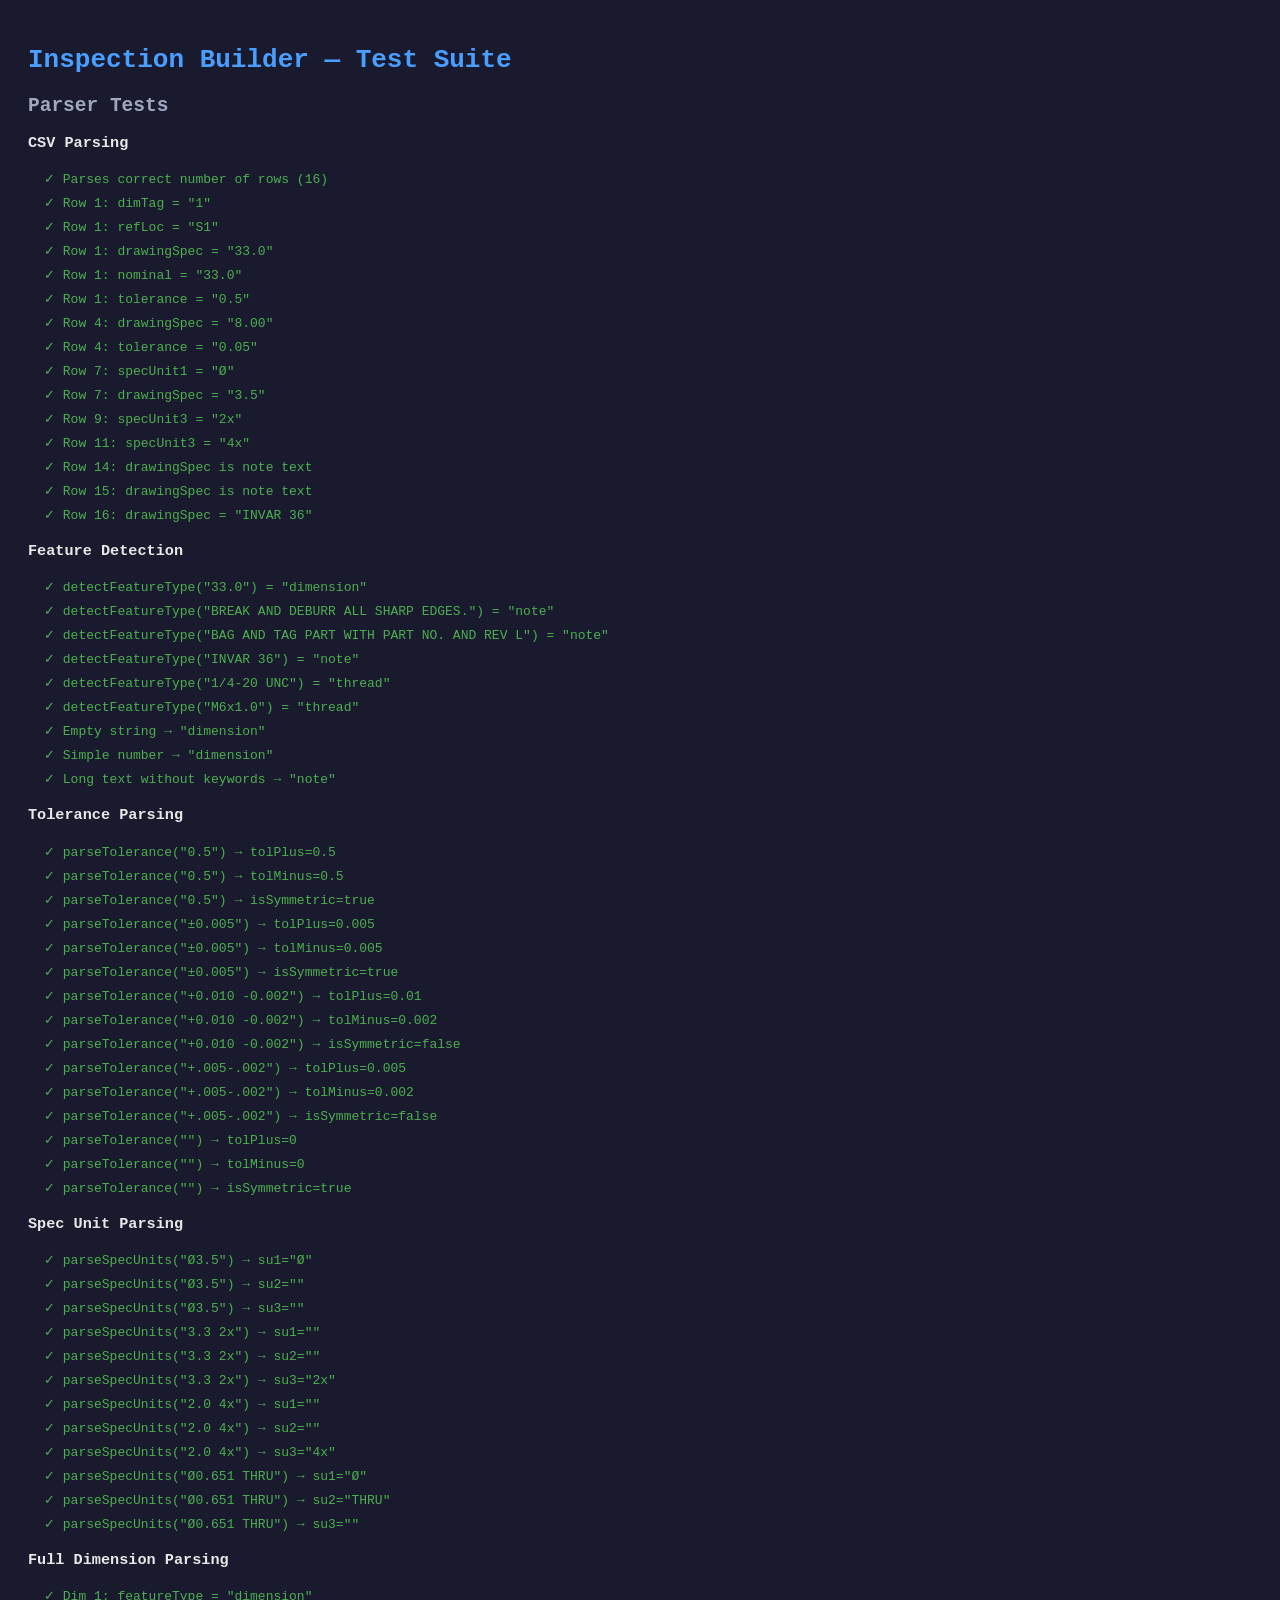
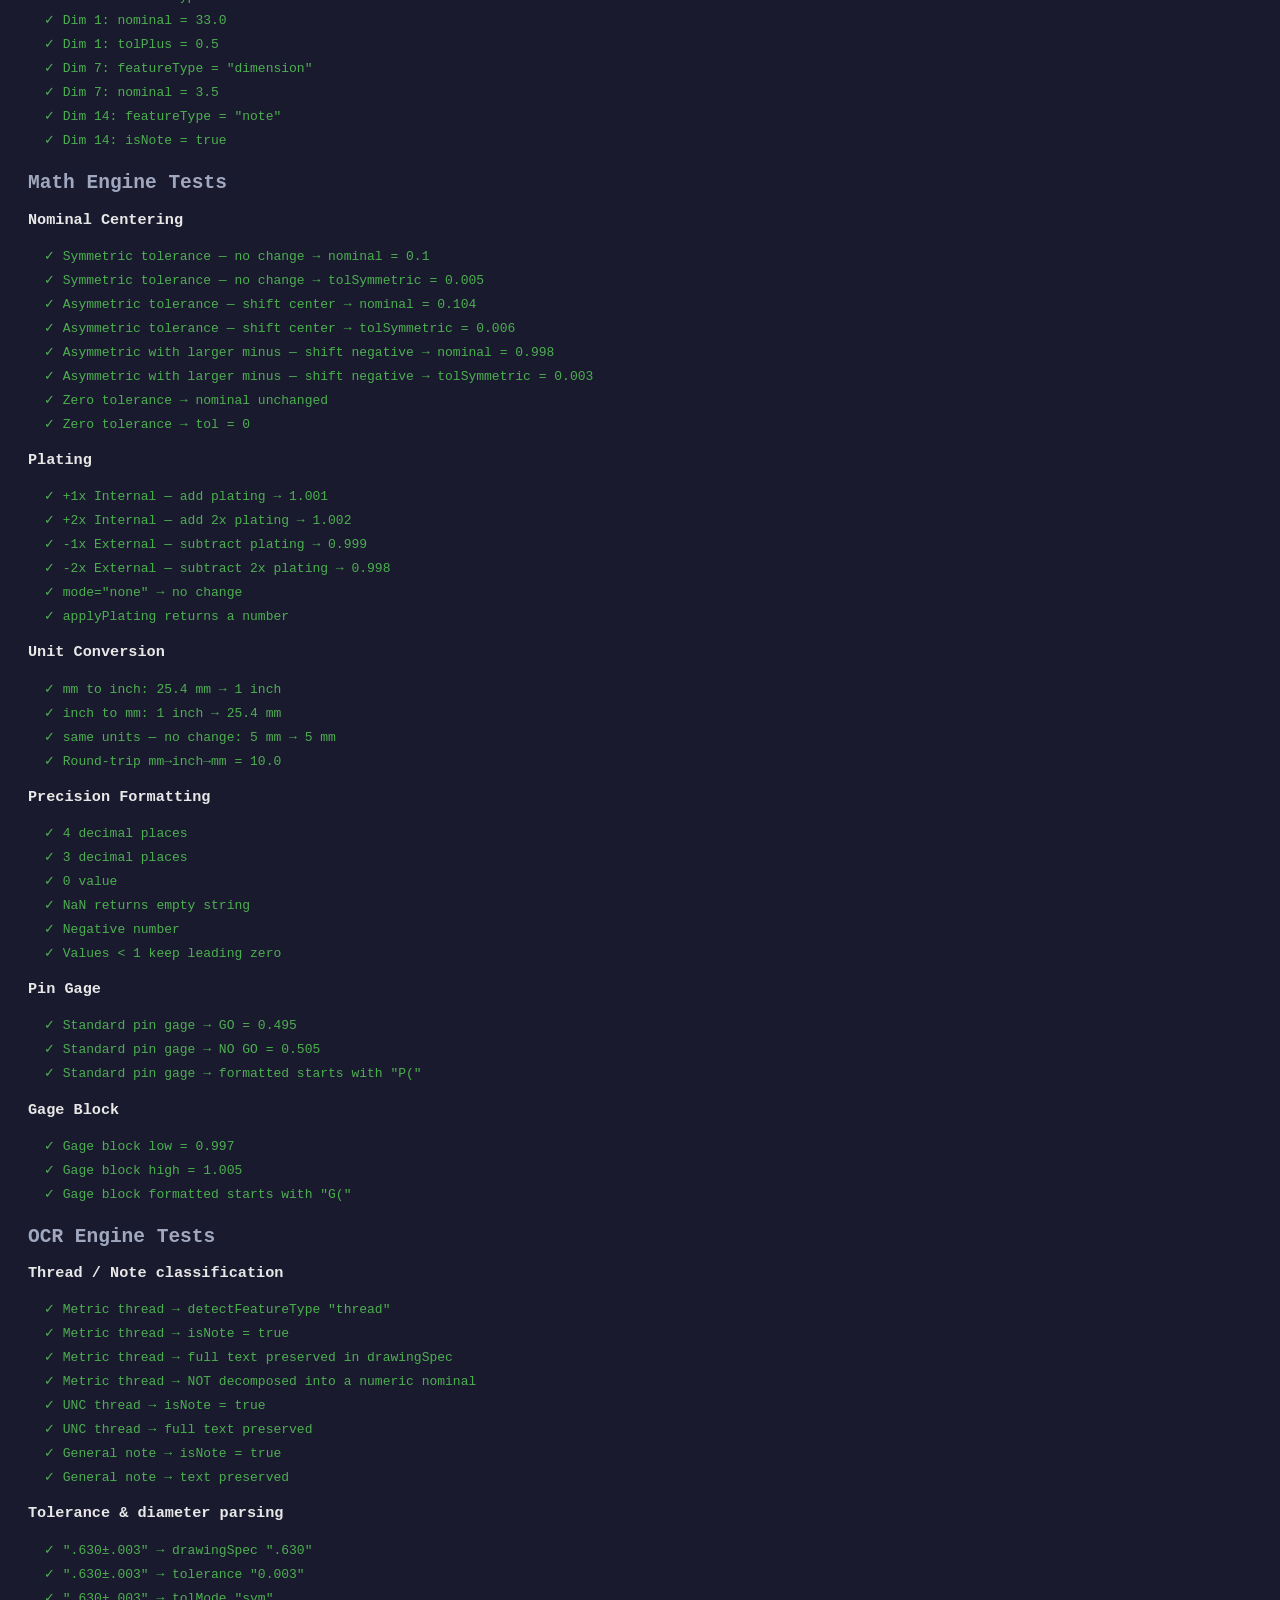
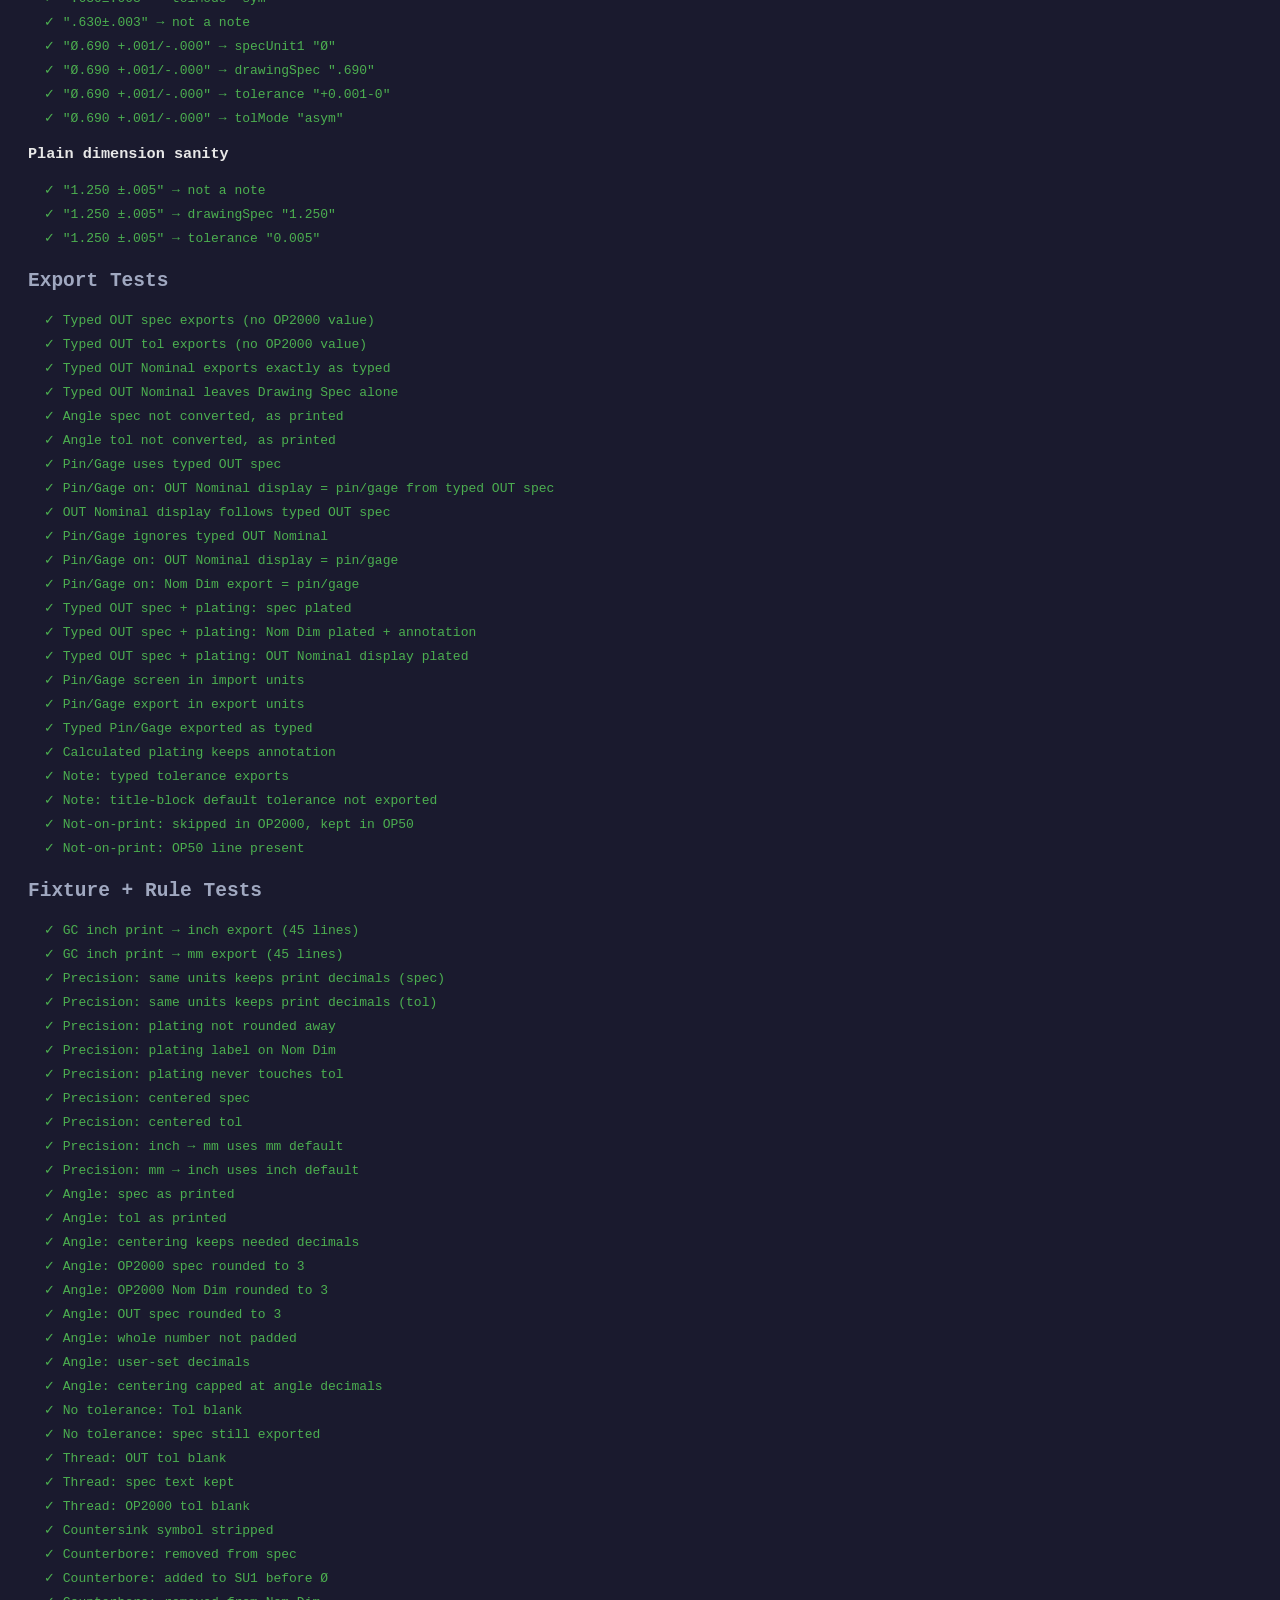
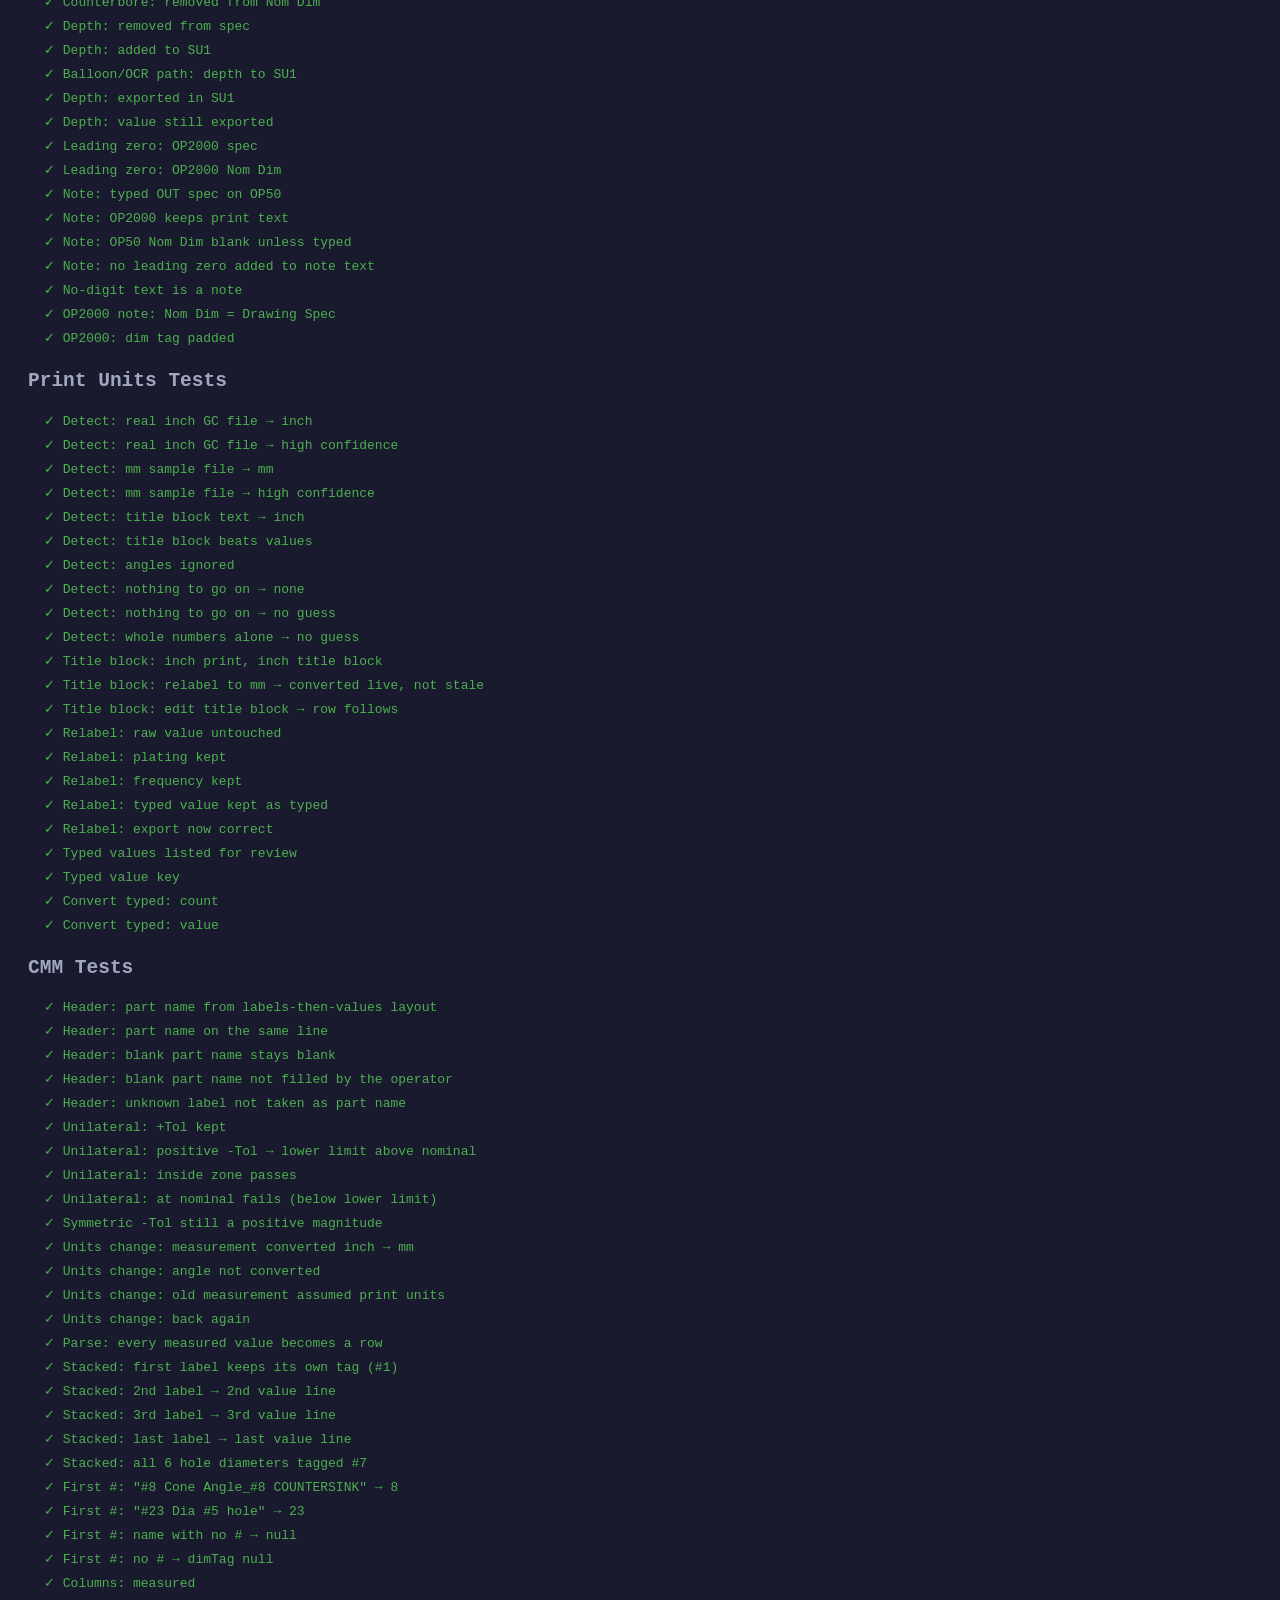
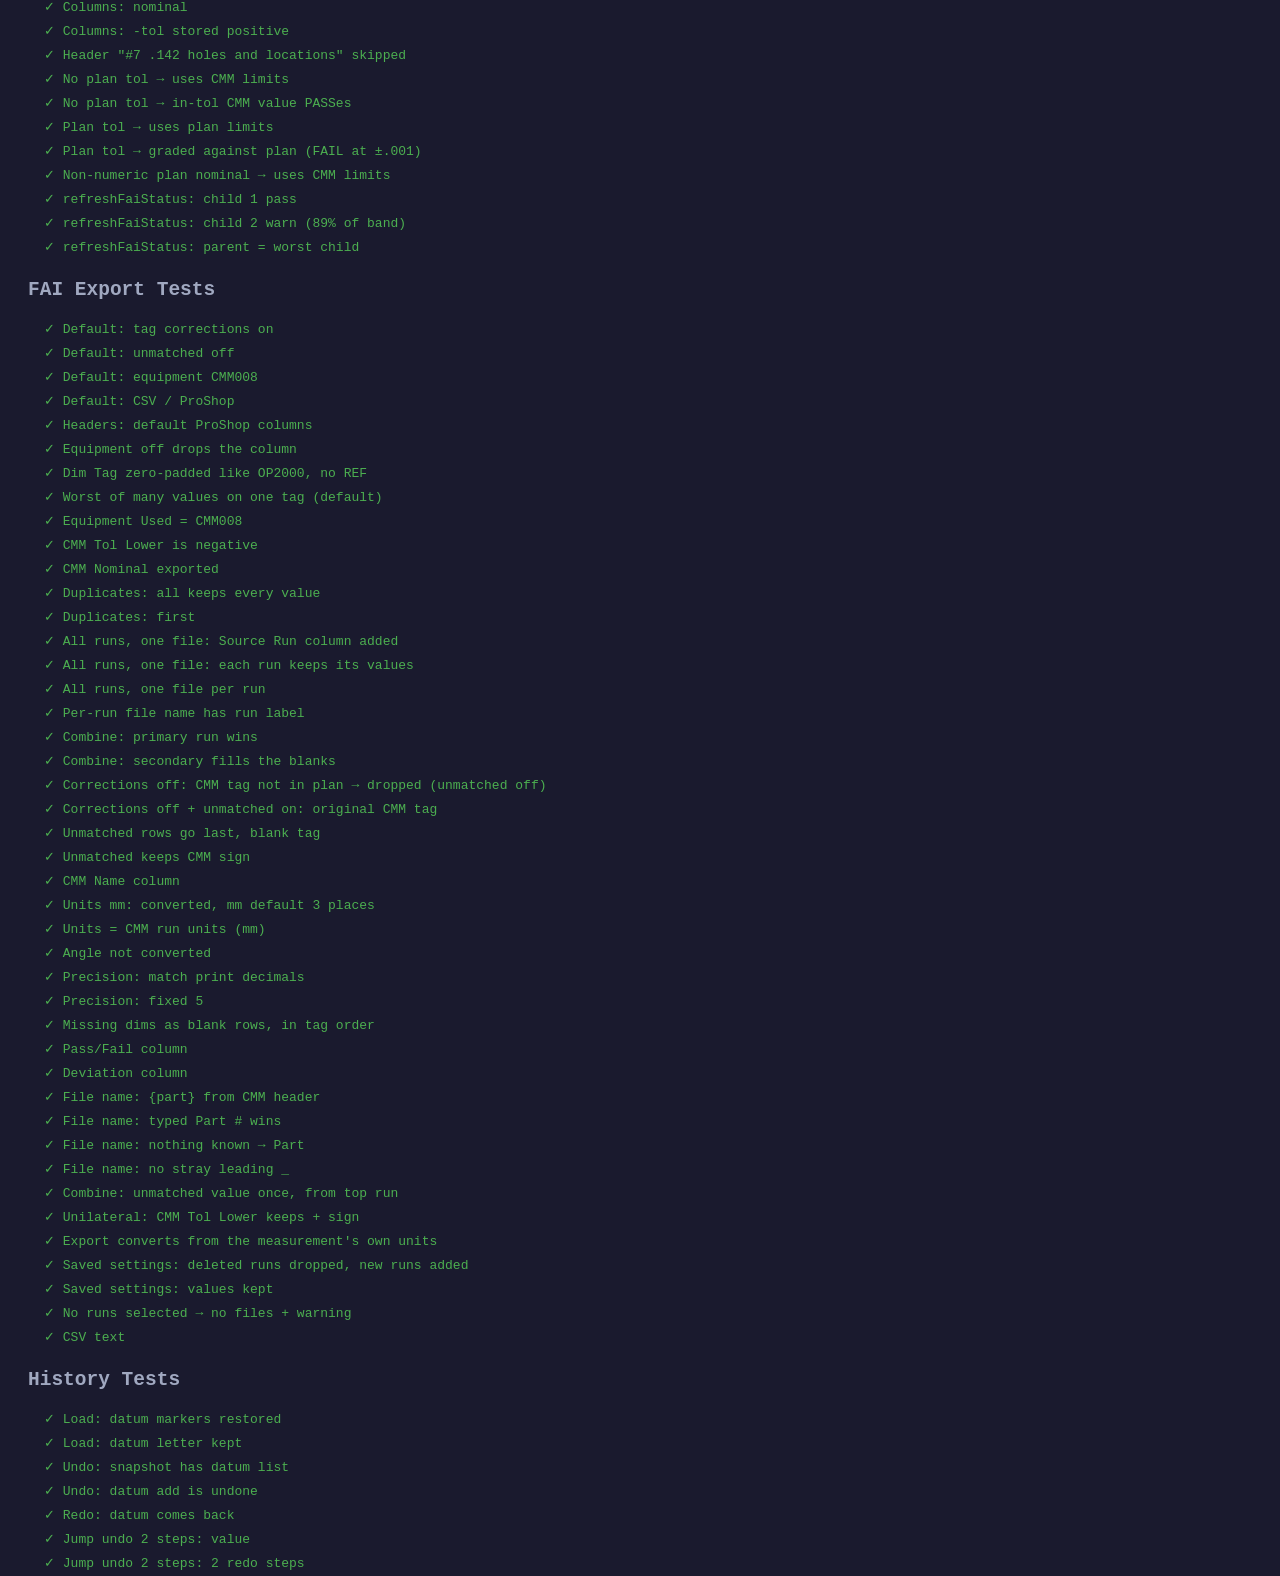
<file: proshop-inspection-builder/test/index.html>
<!DOCTYPE html>
<html lang="en">
<head>
  <meta charset="UTF-8">
  <title>Inspection Builder — Tests</title>
  <style>
    body { font-family: monospace; background: #1a1a2e; color: #e8e8e8; padding: 20px; }
    h1 { color: #4a9eff; }
    h2 { color: #a0a8c0; margin-top: 20px; }
    .pass { color: #4caf50; }
    .fail { color: #f44336; }
    .test { padding: 4px 0; padding-left: 16px; }
    .summary { margin-top: 20px; padding: 12px; border: 1px solid #2a3354; border-radius: 6px; }
  </style>
</head>
<body>
  <h1>Inspection Builder — Test Suite</h1>
  <div id="results"></div>
  <div id="summary" class="summary"></div>

  <!-- Load modules in dependency order -->
  <script src="../js/mathEngine.js"></script>
  <script src="../js/parser.js"></script>
  <script src="../js/units.js"></script>
  <script src="../js/dataModel.js"></script>
  <script src="../js/gdtParser.js"></script>
  <script src="../js/ocrEngine.js"></script>
  <script src="../js/exportEngine.js"></script>
  <script src="../js/cmmParser.js"></script>
  <script src="../js/faiExport.js"></script>
  <script src="../js/storage.js"></script>
  <script src="../js/history.js"></script>

  <!-- Load test data and test suites -->
  <script src="testData.js"></script>
  <script src="parser.test.js"></script>
  <script src="mathEngine.test.js"></script>
  <script src="ocrEngine.test.js"></script>
  <script src="export.test.js"></script>
  <script src="fixtures/gcInchSample.js"></script>
  <script src="fixture.test.js"></script>
  <script src="units.test.js"></script>
  <script src="fixtures/cmmCalypsoSample.js"></script>
  <script src="cmm.test.js"></script>
  <script src="faiExport.test.js"></script>
  <script src="history.test.js"></script>

  <!-- Run tests -->
  <script>
    var results = document.getElementById('results');
    var summary = document.getElementById('summary');

    var totalPass = 0;
    var totalFail = 0;

    function log(html) {
      results.innerHTML += html;
    }

    function runSuite(name, testFn) {
      log('<h2>' + name + '</h2>');
      var result = testFn(log);
      totalPass += result.passed;
      totalFail += result.failed;
    }

    runSuite('Parser Tests', TEST.runParserTests);
    runSuite('Math Engine Tests', TEST.runMathTests);
    runSuite('OCR Engine Tests', TEST.runOcrTests);
    runSuite('Export Tests', TEST.runExportTests);
    runSuite('Fixture + Rule Tests', TEST.runFixtureTests);
    runSuite('Print Units Tests', TEST.runUnitsTests);
    runSuite('CMM Tests', TEST.runCmmTests);
    runSuite('FAI Export Tests', TEST.runFaiExportTests);
    runSuite('History Tests', TEST.runHistoryTests);

    var color = totalFail === 0 ? 'pass' : 'fail';
    summary.innerHTML = '<span class="' + color + '">' +
      (totalPass + totalFail) + ' tests: ' + totalPass + ' passed, ' + totalFail + ' failed' +
    '</span>';
  </script>
</body>
</html>
</file>
